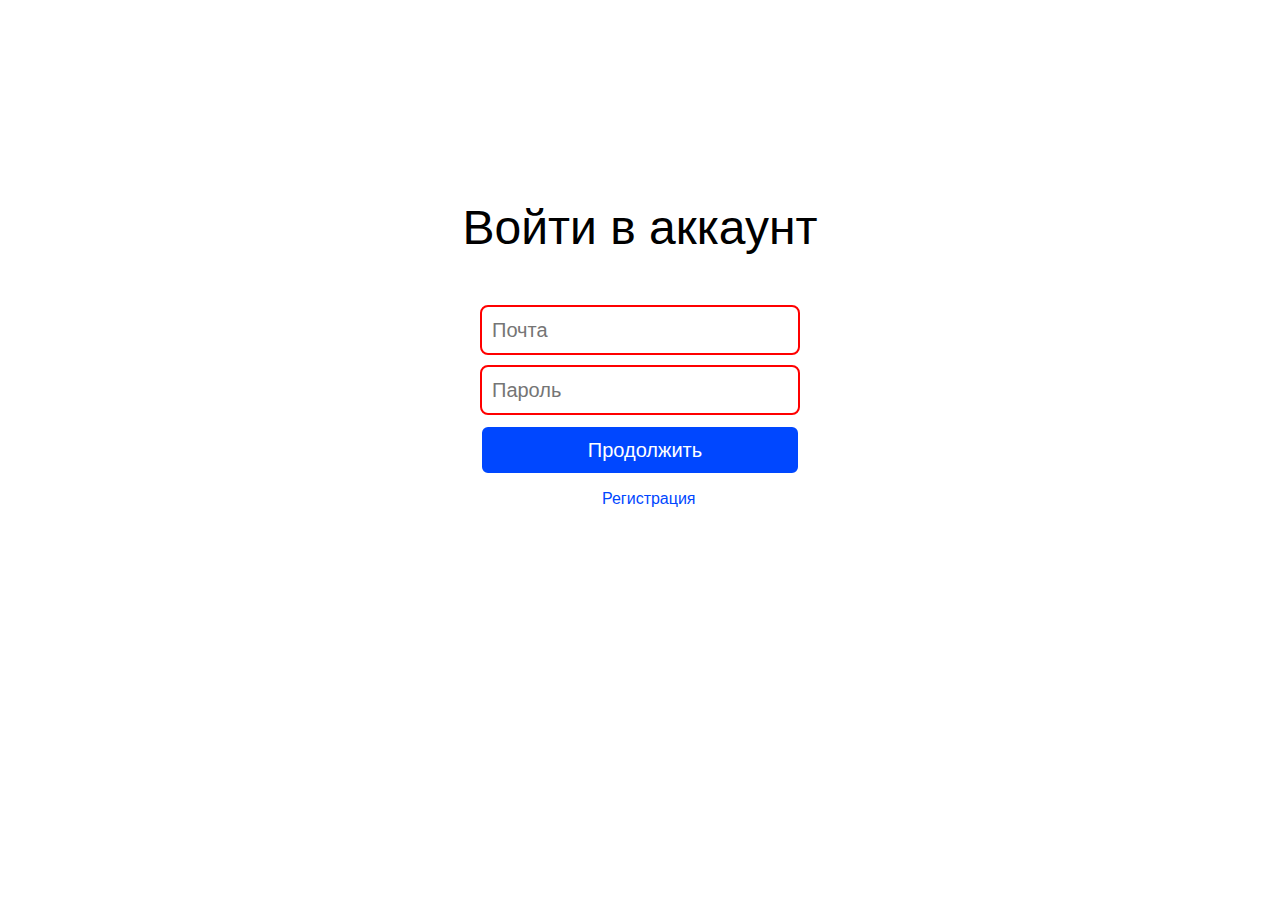
<file: sign/index.html>
<!DOCTYPE html>
<html lang="en">
<head>
    <meta charset="UTF-8">
    <meta http-equiv="X-UA-Compatible" content="IE=edge">
    <meta name="viewport" content="width=device-width, initial-scale=1.0">
    <title>sign in</title>
    <link rel="stylesheet" href="../sign/sign.css">
    <link rel="icon" href="../icon/verify.png">
</head>
<body>
    <center>
        <p class="registration">Войти в аккаунт</p>
    </center>
    <div class="wrapper">
        <form name="register">
            <input type="text" name="email" class="inputs one" placeholder="Почта"><br>
            <input type="text" name="password" class="inputs two" placeholder="Пароль"><br>
            <button class="go">Продолжить</button>
        </form>
        <p class="sign">Регистрация</p>
    </div>

    <script src="../sign/sign.js"></script>
</body>
</body>
</html>
</file>
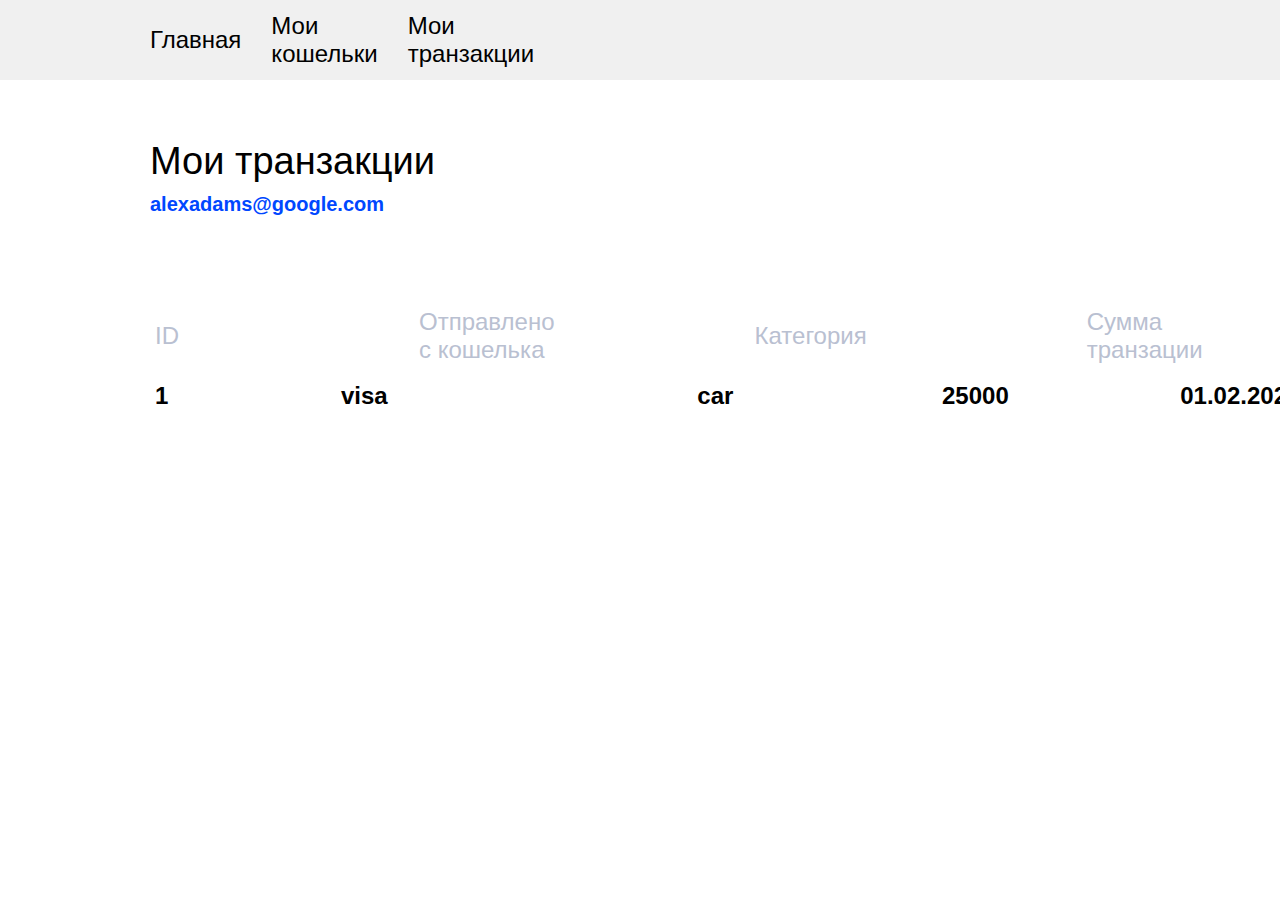
<file: transactions/transactions.html>
<!DOCTYPE html>
<html lang="en">

<head>
    <meta charset="UTF-8">
    <meta http-equiv="X-UA-Compatible" content="IE=edge">
    <meta name="viewport" content="width=device-width, initial-scale=1.0">
    <title>transactions</title>
    <link rel="stylesheet" href="./transactions.css">
    <link rel="icon" href="../icon/transaction.png">
</head>

<body>
    <header>

    </header>
    <p class="my_coshelyog">Мои транзакции</p>
    <p class="email">alexadams@google.com</p>
    <div class="father">
        <div class="info">
            <p class="info_p id">ID</p>
            <p class="info_p set_coshelyog">Отправлено с кошелька</p>
            <p class="info_p categoriya">Категория</p>
            <p class="info_p sum">Сумма транзации</p>
            <p class="info_p when">Когда</p>
        </div>
        <div class="pochemu_net_deneg">
            <div class="id_div">1</div>
            <div class="set_coshelyog_div">visa</div>
            <div class="categoriya_div">car</div>
            <div class="sum_div">25000</div>
            <div class="when_div">01.02.2022 </div>
        </div>
    </div>

    <script src="./transactions.js"></script>
</body>

</html>
</file>
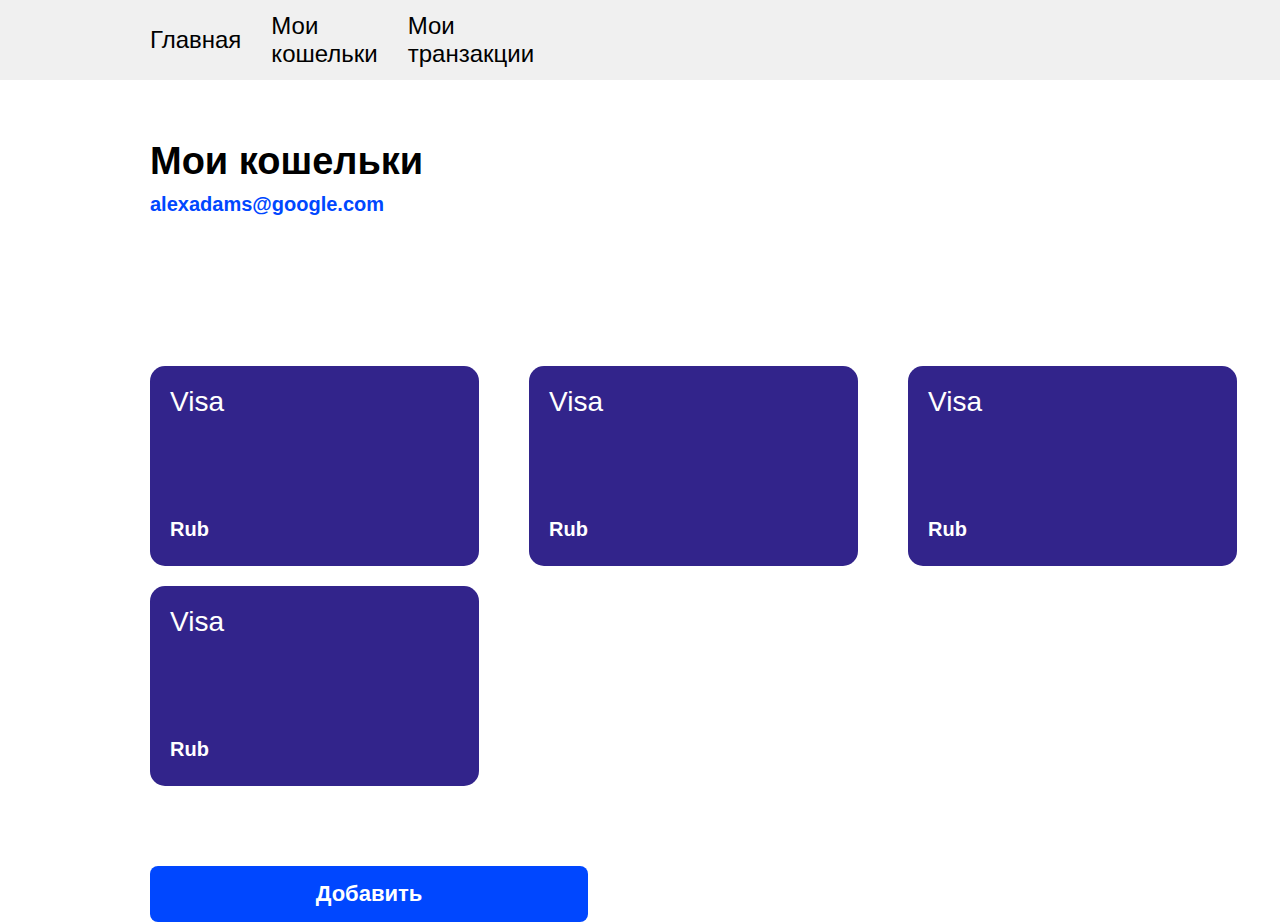
<file: wallets/wallets.html>
<!DOCTYPE html>
<html lang="en">

<head>
    <meta charset="UTF-8">
    <meta http-equiv="X-UA-Compatible" content="IE=edge">
    <meta name="viewport" content="width=device-width, initial-scale=1.0">
    <title>wallets</title>
    <link rel="stylesheet" href="./wallets.css">
    <link rel="icon" href="../icon/wallet-filled-money-tool.png" type="">
</head>

<body>
    <header>

    </header>
    <p class="my_coshelyog">Мои кошельки</p>
    <p class="email">alexadams@google.com</p>
    <div class="card_div">
        <div class="visa_box">
            <p class="visa">Visa</p>
            <p class="rub">Rub</p>
        </div>
        <div class="visa_box">
            <p class="visa">Visa</p>
            <p class="rub">Rub</p>
        </div>
        <div class="visa_box">
            <p class="visa">Visa</p>
            <p class="rub">Rub</p>
        </div>
        <div class="visa_box">
            <p class="visa">Visa</p>
            <p class="rub">Rub</p>
        </div>
    </div>
    <button class="btn_add">Добавить</button>

    <script src="./wallets.js"></script>
</body>

</html>
</file>
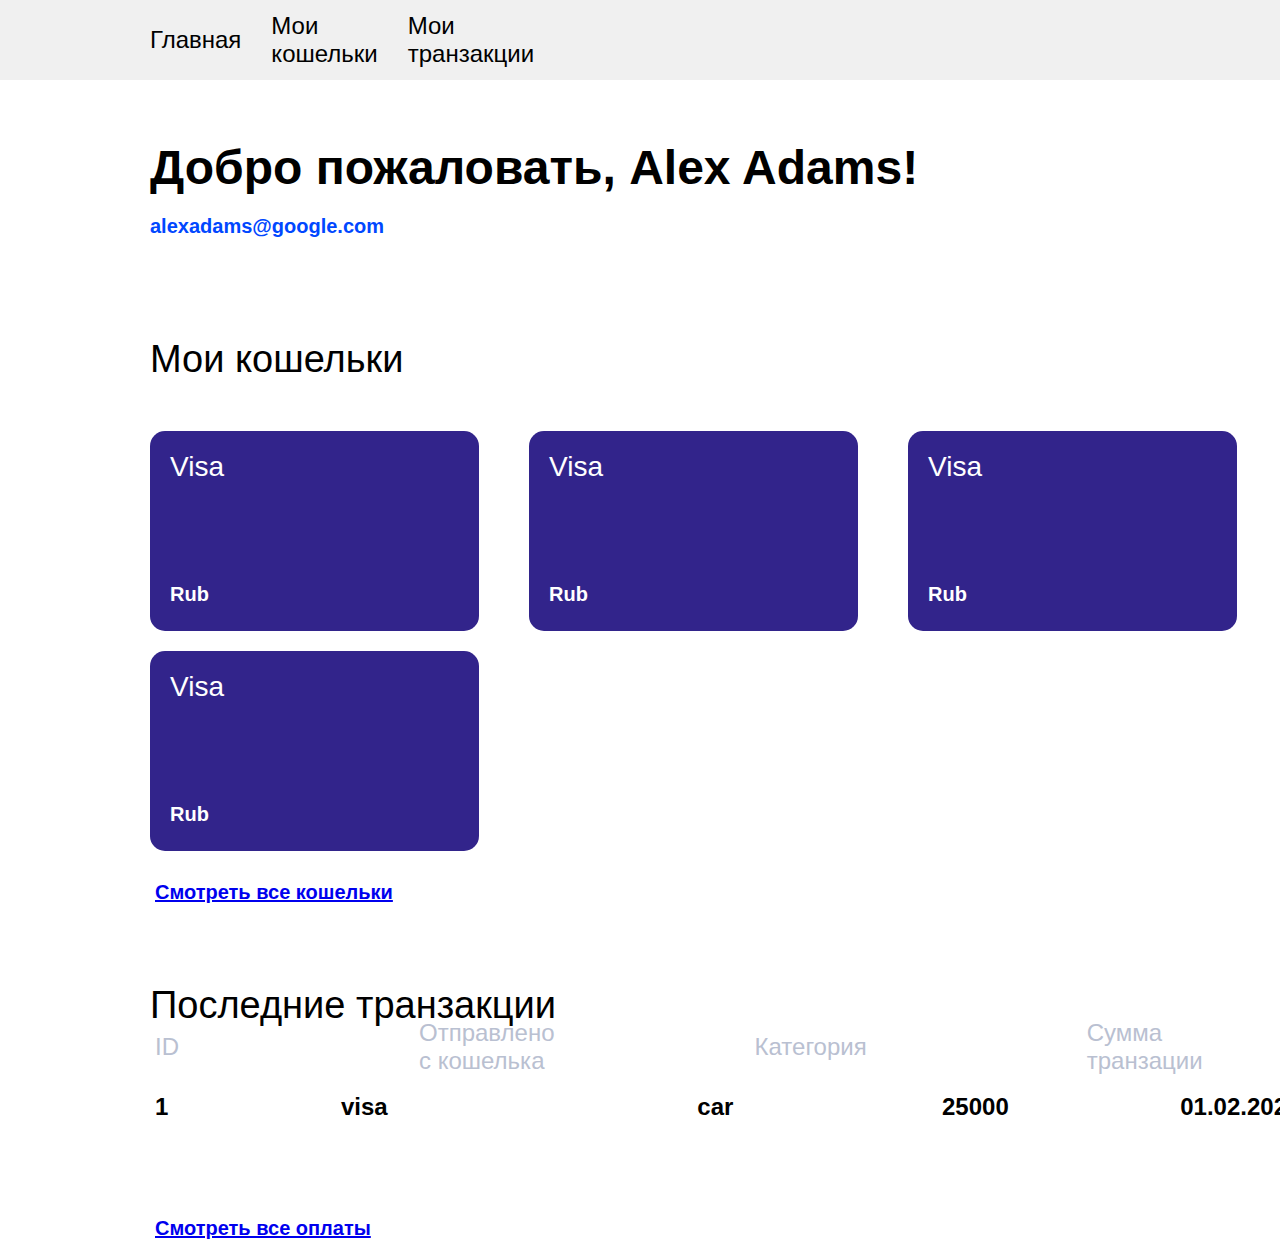
<file: welcome/welcome.html>
<!DOCTYPE html>
<html lang="en">
<head>
    <meta charset="UTF-8">
    <meta http-equiv="X-UA-Compatible" content="IE=edge">
    <meta name="viewport" content="width=device-width, initial-scale=1.0">
    <title>excellent work</title>
    <link rel="stylesheet" href="../welcome/welcome.css">
    <link rel="icon" href="../icon/super.png">
</head>
<body>
    <header>

    </header>
    <p class="well_come_p">Добро пожаловать, Alex Adams!</p>
    <p class="email">alexadams@google.com</p>
    <p class="my_coshelyog">Мои кошельки</p>
    <div class="card_div">
        <div class="visa_box">
            <p class="visa">Visa</p>
            <p class="rub">Rub</p>
        </div>
        <div class="visa_box">
            <p class="visa">Visa</p>
            <p class="rub">Rub</p>
        </div>
        <div class="visa_box">
            <p class="visa">Visa</p>
            <p class="rub">Rub</p>
        </div>
        <div class="visa_box">
            <p class="visa">Visa</p>
            <p class="rub">Rub</p>
        </div>
    </div>
    <a href="#" class="href">Смотреть все кошельки</a>
    <p class="poslidniy">Последние транзакции</p>
    <div class="father">
        <div class="info">
            <p class="info_p id">ID</p>
            <p class="info_p set_coshelyog">Отправлено с кошелька</p>
            <p class="info_p categoriya">Категория</p>
            <p class="info_p sum">Сумма транзации</p>
            <p class="info_p when">Когда</p>
        </div>
        <div class="pochemu_net_deneg">
            <div class="id_div">1</div>
            <div class="set_coshelyog_div">visa</div>
            <div class="categoriya_div">car</div>
            <div class="sum_div">25000</div>
            <div class="when_div">01.02.2022 </div>
        </div>
    </div>
    <a href="#" class="href">Смотреть все оплаты</a>

    <script src="../welcome/welcome.js"></script>


</body>
</html>
</file>
<file: sign/sign.css>
*{
    padding: 0;
    margin: 0;
    box-sizing: border-box;
    @import url('https://fonts.googleapis.com/css2?family=Montserrat&display=swap');
    font-family: 'Montserrat', sans-serif;
    outline: none;
}


.valid {
    border: 2px solid green;
}

.invalid {
    border: 2px solid red;
}

.registration{
    padding-top: 200px;
    font-size: 48px;
}

.wrapper {
    width: 320px;
    margin: 50px auto;
}

.inputs {
    font-size: 20px;
    padding-left: 10px;
    border-radius: 8px;
    margin-bottom: 10px;
    width: 320px;
    height: 50px;
}

.go {
    font-size: 20px;
    padding-left: 10px;
    border-radius: 8px;
    width: 320px;
    height: 50px;
    background-color: #0047FF;
    color: white;
    border: 2px solid white;
    cursor: pointer;
}

.sign {
    color: #0047FF;
    padding-left: 122px;
    padding-top: 15px;
    cursor: pointer;
}
</file>
<file: transactions/transactions.css>
* {
    padding: 0;
    margin: 0;
    box-sizing: border-box;
    outline: none;
    @import url('https://fonts.googleapis.com/css2?family=Montserrat&display=swap');
    font-family: 'Montserrat', sans-serif;
}

header {
    padding-left: 150px;
    width: 100%;
    height: 80px;
    display: flex;
    align-items: center;
    background-color: #F0F0F0;
    margin-bottom: 60px;
}

.p_header {
    text-decoration: none;
    color: black;
    cursor: pointer;
    font-size: 24px;
    padding-right: 30px;
}

.email_header {
    padding-left: 720px;
    font-size: 24px;
    padding-right: 30px;
}

.img_header {
    font-weight: bold;
    cursor: pointer;
    width: 28px;
    margin-left: 60px;
}

.email {
    padding-top: 10px;
    font-size: 20px;
    font-weight: bold;
    padding-left: 150px;
    color: #0047FF;
    padding-bottom: 100px;
}

.my_coshelyog {
    padding-left: 150px;
    font-size: 38px;
}

.father {
    margin-left: 150px;
    width: 90%;
    height: 150px;
    margin-bottom: 40px;
}

.info {
    display: flex;
    align-items: center;
    width: 100%;
    height: 40px;
}

.info_p {
    color: #B9C0D1;
    font-size: 24px;
}

.id {
    padding-left: 5px;
}

.set_coshelyog {
    padding-left: 240px;
}

.categoriya {
    padding-left: 200px;
}

.sum {
    padding-left: 220px;
}

.when {
    padding-left: 160px;
}

.pochemu_net_deneg {
    margin-top: 15px;
    display: flex;
    align-items: center;
    width: 100%;
    height: 50px;
}

.id_div {
    font-weight: bold;
    font-size: 24px;
    height: 35px;
    padding-left: 5px;
    width: 265px;
    display: flex;
    align-items: center;
}

.set_coshelyog_div {
    font-weight: bold;
    font-size: 24px;
    height: 35px;
    width: 320px;
    display: flex;
    align-items: center;
    margin-left: 10px;
}

.categoriya_div {
    font-weight: bold;
    font-size: 24px;
    height: 35px;
    width: 310px;
    display: flex;
    align-items: center;
    margin-left: 140px;
}

.sum_div {
    font-weight: bold;
    font-size: 24px;
    height: 35px;
    width: 330px;
    display: flex;
    align-items: center;
    margin-left: 35px;
}

.when_div {
    font-weight: bold;
    font-size: 24px;
    height: 35px;
    width: 180px;
    display: flex;
    align-items: center;
    margin-left: 15px;
}
</file>
<file: wallets/wallets.css>
* {
    padding: 0;
    margin: 0;
    box-sizing: border-box;
    outline: none;
    @import url('https://fonts.googleapis.com/css2?family=Montserrat&display=swap');
    font-family: 'Montserrat', sans-serif;
}

header {
    padding-left: 150px;
    width: 100%;
    height: 80px;
    display: flex;
    align-items: center;
    background-color: #F0F0F0;
    margin-bottom: 60px;
}

.p_header {
    text-decoration: none;
    color: black;
    cursor: pointer;
    font-size: 24px;
    padding-right: 30px;
}

.email_header {
    padding-left: 720px;
    font-size: 24px;
    padding-right: 30px;
}

.img_header {
    cursor: pointer;
    width: 28px;
}

.email {
    font-size: 20px;
    font-weight: bold;
    padding-left: 150px;
    color: #0047FF;
    padding-bottom: 100px;
    padding-top: 10px;
}

.my_coshelyog {
    font-weight: bold;
    padding-left: 150px;
    font-size: 38px;
}

.card_div {
    padding-top: 20px;
    width: 100%;
    margin-top: 30px;
    margin-left: 150px;
    display: flex;
    flex-wrap: wrap;
    align-items: center;
    margin-bottom: 10px;
}

.visa_box {
    margin-right: 50px;
    background-color: #32248b;
    width: 329px;
    border-radius: 15px;
    border: none;
    height: 200px;
    margin-bottom: 20px;
    padding-top: 20px;
    padding-left: 20px;
}

.visa {
    color: white;
    font-size: 28px;
}

.rub {
    padding-top: 100px;
    color: white;
    font-weight: bold;
    font-size: 20px;
}

.btn_add {
    cursor: pointer;
    background-color: #0047FF;
    color: white;
    font-weight: bold;
    font-size: 22px;
    height: 56px;
    width: 438px;
    border-radius: 8px;
    margin-left: 150px;
    margin-top: 50px;
    border: none;
}
</file>
<file: welcome/welcome.css>
* {
    padding: 0;
    margin: 0;
    box-sizing: border-box;
    outline: none;
    @import url('https://fonts.googleapis.com/css2?family=Montserrat&display=swap');
    font-family: 'Montserrat', sans-serif;
}

header {
    padding-left: 150px;
    width: 100%;
    height: 80px;
    display: flex;
    align-items: center;
    background-color: #F0F0F0;
    margin-bottom: 60px;
}

.p_header {
    text-decoration: none;
    cursor: pointer;
    color: black;
    font-size: 24px;
    padding-right: 30px;
}

.email_header {
    padding-left: 720px;
    font-size: 24px;
    padding-right: 30px;
}

.img_header {
    cursor: pointer;
    width: 28px;
}

.well_come_p {
    font-weight: bold;
    padding-left: 150px;
    font-size: 48px;
    padding-bottom: 20px;
}

.email {
    font-size: 20px;
    font-weight: bold;
    padding-left: 150px;
    color: #0047FF;
    padding-bottom: 100px;
}

.my_coshelyog {
    padding-left: 150px;
    font-size: 38px;
}

.card_div {
    padding-top: 20px;
    width: 90%;
    margin-top: 30px;
    margin-left: 150px;
    display: flex;
    flex-wrap: wrap;
    align-items: center;
    margin-bottom: 10px;
}

.visa_box {
    margin-right: 50px;
    background-color: #32248b;
    width: 329px;
    border-radius: 15px;
    border: none;
    height: 200px;
    margin-bottom: 20px;
    padding-top: 20px;
    padding-left: 20px;
}

.visa {
    color: white;
    font-size: 28px;
}

.rub {
    padding-top: 100px;
    color: white;
    font-weight: bold;
    font-size: 20px;
}

.href {
    font-weight: bold;
    padding-left: 155px;
    font-size: 20px;
}

.poslidniy {
    padding-top: 80px;
    padding-left: 150px;
    font-size: 38px;
}

.father {
    margin-left: 150px;
    width: 90%;
    height: 150px;
    margin-bottom: 40px;
}

.info {
    display: flex;
    align-items: center;
    width: 100%;
    height: 40px;
}

.info_p {
    color: #B9C0D1;
    font-size: 24px;
}

.id {
    padding-left: 5px;
}

.set_coshelyog {
    padding-left: 240px;
}

.categoriya {
    padding-left: 200px;
}

.sum {
    padding-left: 220px;
}

.when {
    padding-left: 160px;
}

.pochemu_net_deneg {
    margin-top: 15px;
    display: flex;
    align-items: center;
    width: 100%;
    height: 50px;
}

.id_div {
    font-weight: bold;
    font-size: 24px;
    height: 35px;
    padding-left: 5px;
    width: 265px;
    display: flex;
    align-items: center;
}

.set_coshelyog_div {
    font-weight: bold;
    font-size: 24px;
    height: 35px;
    width: 320px;
    display: flex;
    align-items: center;
    margin-left: 10px;
}

.categoriya_div {
    font-weight: bold;
    font-size: 24px;
    height: 35px;
    width: 310px;
    display: flex;
    align-items: center;
    margin-left: 140px;
}

.sum_div {
    font-weight: bold;
    font-size: 24px;
    height: 35px;
    width: 330px;
    display: flex;
    align-items: center;
    margin-left: 35px;
}

.when_div {
    font-weight: bold;
    font-size: 24px;
    height: 35px;
    width: 180px;
    display: flex;
    align-items: center;
    margin-left: 15px;
}
</file>
